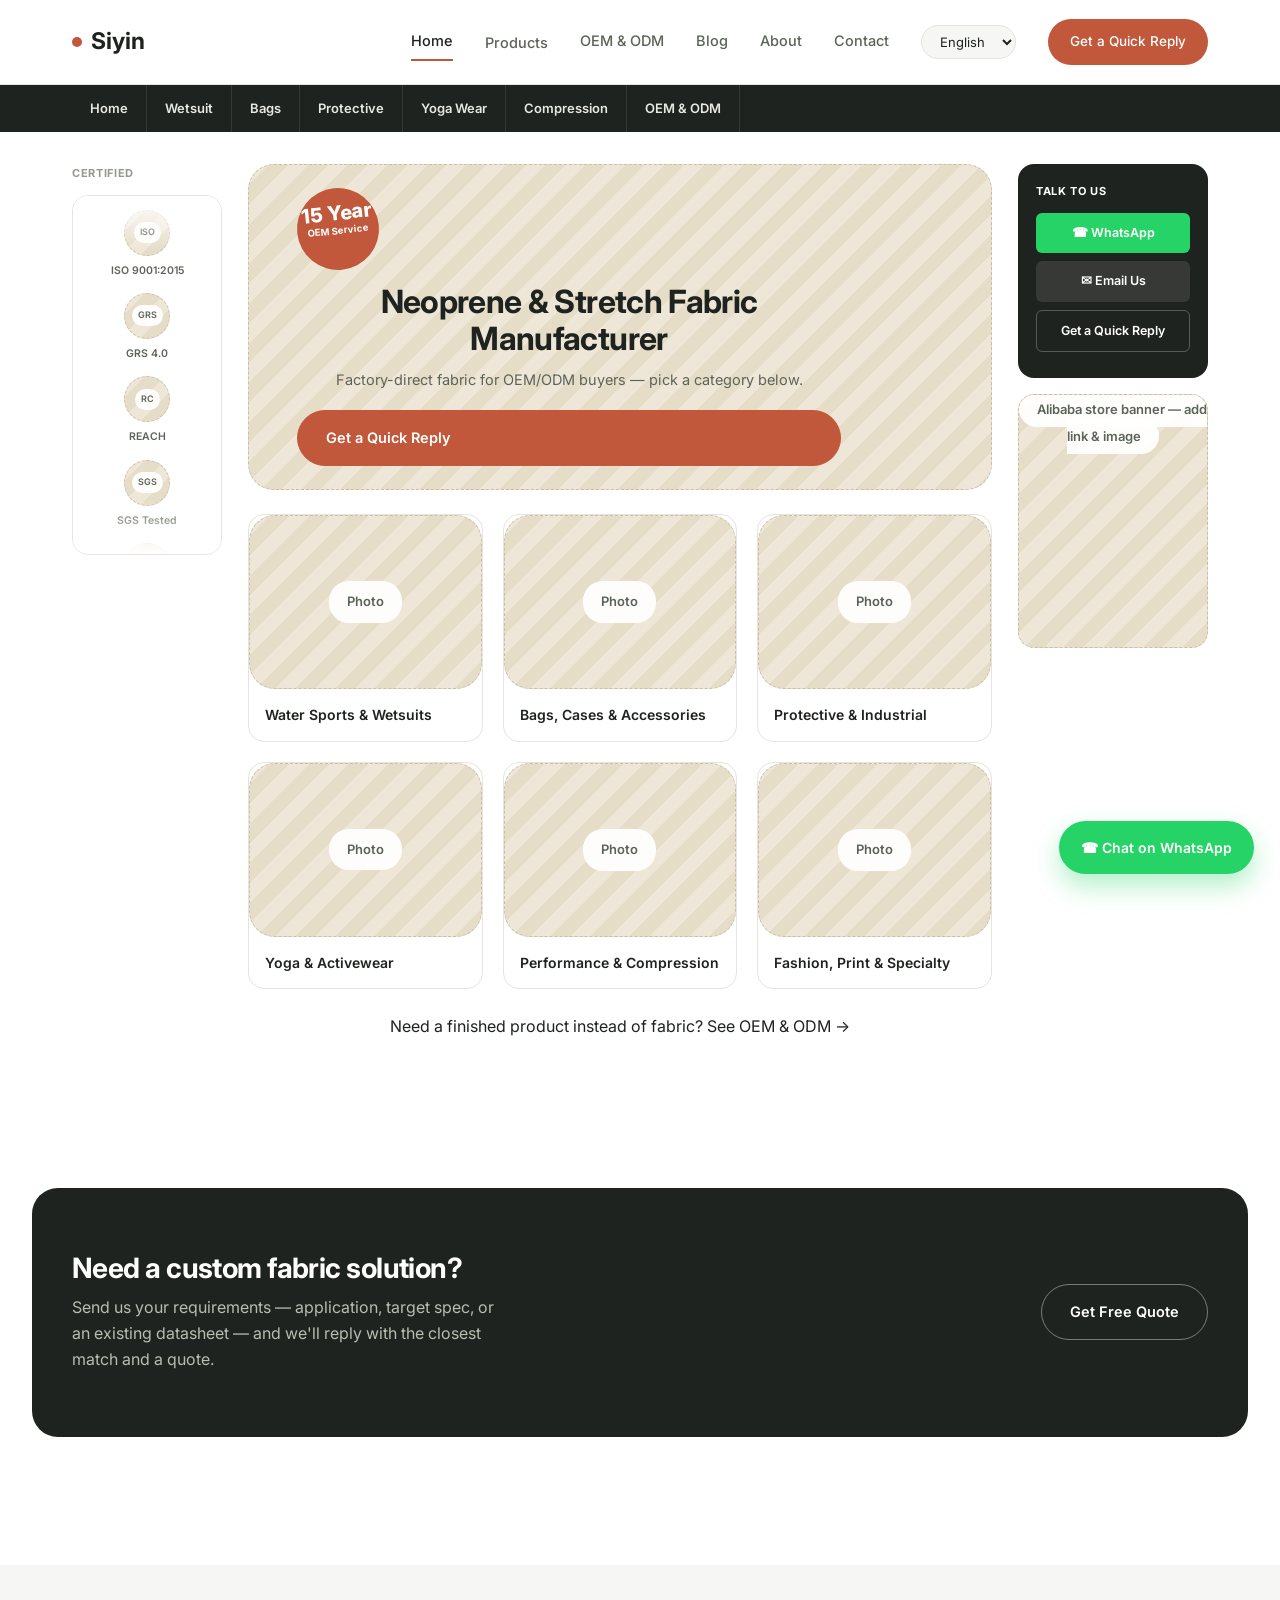
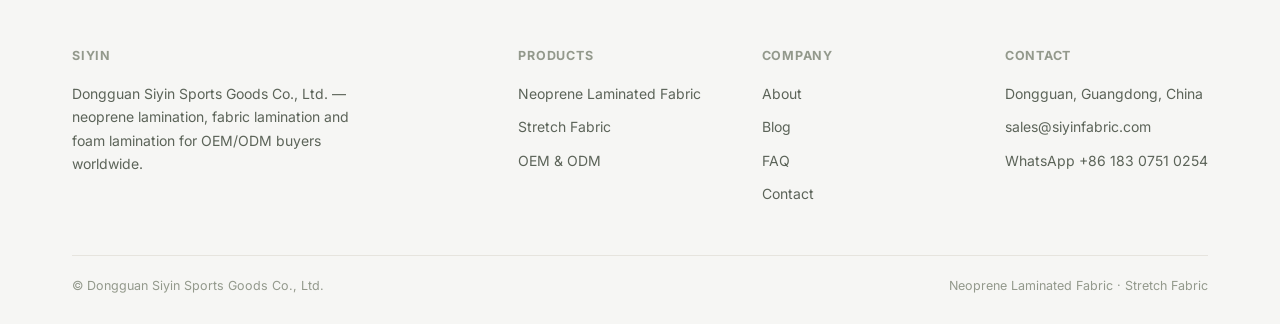
<file: index.html>
<!DOCTYPE html>
<html lang="en">
<head>
<meta charset="UTF-8">
<meta name="viewport" content="width=device-width,initial-scale=1">
<title>Neoprene Laminated Fabric & Stretch Fabric Manufacturer | Siyin</title>
<meta name="description" content="Siyin manufactures neoprene laminated fabric and stretch fabric for OEM/ODM buyers worldwide.">
<link rel="preconnect" href="https://fonts.googleapis.com">
<link href="https://fonts.googleapis.com/css2?family=Inter:wght@400;500;600;700;800&display=swap" rel="stylesheet">
<link rel="stylesheet" href="style.css">

<script>
// --- i18n scaffold ---------------------------------------------------
// Only "en" is populated today. To add a language: add a key below with
// the same data-i18n names, then add an <option> in every .lang-switch.
const SIYIN_I18N = {
  en: {} // strings are authored directly in HTML for now; this object
         // is the hook point for future language packs.
};
function setLanguage(code){
  document.documentElement.setAttribute('lang', code);
  localStorage_note = code; // placeholder — swap for real string swap once packs exist
}
</script>

</head>
<body>

<header class="site">
  <div class="wrap">
    <a href="index.html" class="logo"><span class="dot"></span>Siyin</a>
    <button class="menu-toggle" id="menuToggle" onclick="toggleMobileNav()" aria-label="Menu">
      <span></span><span></span><span></span>
    </button>
    <nav class="main" id="mainNav">
      <a href="index.html" class="active">Home</a>
      <span class="dropdown">
        <a href="#" class=" " onclick="return toggleMobileDropdown(event)">Products</a>
        <div class="dropdown-menu mega mega-full">
          <div class="mega-col">
            <a href="neoprene-laminated-fabric.html" class="mega-col-head">
              <div class="mega-img media-ph"><span class="ph-label" style="font-size:10px;padding:4px 8px;">Photo</span></div>
              <span class="mega-label">Neoprene Laminated Fabric</span>
            </a>
            <a href="neoprene-laminated-fabric.html#water-sports" class="mega-sub">Water Sports &amp; Wetsuits</a>
            <a href="neoprene-laminated-fabric.html#bags-cases" class="mega-sub">Bags, Cases &amp; Accessories</a>
            <a href="neoprene-laminated-fabric.html#protective" class="mega-sub">Protective, Medical &amp; Industrial</a>
          </div>
          <div class="mega-col">
            <a href="stretch-fabric.html" class="mega-col-head">
              <div class="mega-img media-ph"><span class="ph-label" style="font-size:10px;padding:4px 8px;">Photo</span></div>
              <span class="mega-label">Stretch Fabric</span>
            </a>
            <a href="stretch-fabric.html#yoga" class="mega-sub">Yoga &amp; Everyday Activewear</a>
            <a href="stretch-fabric.html#performance" class="mega-sub">Performance &amp; Compression</a>
            <a href="stretch-fabric.html#fashion" class="mega-sub">Fashion, Print &amp; Specialty</a>
          </div>
        </div>
      </span>
      <a href="oem-odm.html" class="">OEM &amp; ODM</a>
      <a href="blog.html" class="">Blog</a>
      <a href="about.html" class="">About</a>
      <a href="contact.html" class="">Contact</a>
      <span class="lang-switch">
        <select onchange="setLanguage(this.value)">
          <option value="en" selected>English</option>
        </select>
      </span>
      <a href="#" class="nav-cta" onclick="openQuickReply();return false;">Get a Quick Reply</a>
    </nav>
  </div>
</header>
<script>
function toggleMobileNav(){
  document.getElementById('mainNav').classList.toggle('open');
  document.getElementById('menuToggle').classList.toggle('open');
}
function toggleMobileDropdown(e){
  if(window.innerWidth <= 960){
    e.preventDefault();
    e.currentTarget.parentNode.classList.toggle('open');
    return false;
  }
}
</script>

<section class="quick-strip">
  <div class="wrap">
    <a href="index.html">Home</a>
    <a href="neoprene-laminated-fabric.html#water-sports">Wetsuit</a>
    <a href="neoprene-laminated-fabric.html#bags-cases">Bags</a>
    <a href="neoprene-laminated-fabric.html#protective">Protective</a>
    <a href="stretch-fabric.html#yoga">Yoga Wear</a>
    <a href="stretch-fabric.html#performance">Compression</a>
    <a href="oem-odm.html">OEM &amp; ODM</a>
  </div>
</section>

<div class="wrap three-col">

  <aside class="rail-left">
    <div class="rail-title">Certified</div>
    <div class="cert-scroll">
      <div class="cert-track">
        <div class="cert-chip"><div class="media-ph cert-icon"><span class="ph-label" style="font-size:9px;padding:3px 6px;">ISO</span></div><span>ISO 9001:2015</span></div>
        <div class="cert-chip"><div class="media-ph cert-icon"><span class="ph-label" style="font-size:9px;padding:3px 6px;">GRS</span></div><span>GRS 4.0</span></div>
        <div class="cert-chip"><div class="media-ph cert-icon"><span class="ph-label" style="font-size:9px;padding:3px 6px;">RC</span></div><span>REACH</span></div>
        <div class="cert-chip"><div class="media-ph cert-icon"><span class="ph-label" style="font-size:9px;padding:3px 6px;">SGS</span></div><span>SGS Tested</span></div>
        <div class="cert-chip"><div class="media-ph cert-icon"><span class="ph-label" style="font-size:9px;padding:3px 6px;">OT</span></div><span>OEKO-TEX</span></div>
        <!-- duplicate set for seamless loop -->
        <div class="cert-chip"><div class="media-ph cert-icon"><span class="ph-label" style="font-size:9px;padding:3px 6px;">ISO</span></div><span>ISO 9001:2015</span></div>
        <div class="cert-chip"><div class="media-ph cert-icon"><span class="ph-label" style="font-size:9px;padding:3px 6px;">GRS</span></div><span>GRS 4.0</span></div>
        <div class="cert-chip"><div class="media-ph cert-icon"><span class="ph-label" style="font-size:9px;padding:3px 6px;">RC</span></div><span>REACH</span></div>
        <div class="cert-chip"><div class="media-ph cert-icon"><span class="ph-label" style="font-size:9px;padding:3px 6px;">SGS</span></div><span>SGS Tested</span></div>
        <div class="cert-chip"><div class="media-ph cert-icon"><span class="ph-label" style="font-size:9px;padding:3px 6px;">OT</span></div><span>OEKO-TEX</span></div>
      </div>
    </div>
  </aside>

  <div class="col-center">

    <div class="banner-block media-ph">
      <div class="banner-overlay">
        <div class="banner-badge">15 Year<br><span>OEM Service</span></div>
        <h1>Neoprene &amp; Stretch Fabric Manufacturer</h1>
        <p>Factory-direct fabric for OEM/ODM buyers &mdash; pick a category below.</p>
        <a href="#" class="btn primary" onclick="openQuickReply();return false;">Get a Quick Reply</a>
      </div>
    </div>

    <div class="prod-grid" style="margin-top:24px;">
      <a href="neoprene-laminated-fabric.html#water-sports" class="prod-tile">
        <div class="prod-tile-img media-ph"><span class="ph-label">Photo</span></div>
        <span class="prod-tile-label">Water Sports &amp; Wetsuits</span>
      </a>
      <a href="neoprene-laminated-fabric.html#bags-cases" class="prod-tile">
        <div class="prod-tile-img media-ph"><span class="ph-label">Photo</span></div>
        <span class="prod-tile-label">Bags, Cases &amp; Accessories</span>
      </a>
      <a href="neoprene-laminated-fabric.html#protective" class="prod-tile">
        <div class="prod-tile-img media-ph"><span class="ph-label">Photo</span></div>
        <span class="prod-tile-label">Protective &amp; Industrial</span>
      </a>
      <a href="stretch-fabric.html#yoga" class="prod-tile">
        <div class="prod-tile-img media-ph"><span class="ph-label">Photo</span></div>
        <span class="prod-tile-label">Yoga &amp; Activewear</span>
      </a>
      <a href="stretch-fabric.html#performance" class="prod-tile">
        <div class="prod-tile-img media-ph"><span class="ph-label">Photo</span></div>
        <span class="prod-tile-label">Performance &amp; Compression</span>
      </a>
      <a href="stretch-fabric.html#fashion" class="prod-tile">
        <div class="prod-tile-img media-ph"><span class="ph-label">Photo</span></div>
        <span class="prod-tile-label">Fashion, Print &amp; Specialty</span>
      </a>
    </div>

    <div style="text-align:center;margin-top:24px;">
      <a href="oem-odm.html" class="go">Need a finished product instead of fabric? See OEM &amp; ODM &rarr;</a>
    </div>

  </div>

  <aside class="rail-right">
    <div class="contact-card-mini">
      <div class="rail-title" style="color:#fff;">Talk to Us</div>
      <a href="https://wa.me/8618307510254" target="_blank" rel="noopener" class="rail-btn whatsapp">&#9742; WhatsApp</a>
      <a href="mailto:sales@siyinfabric.com" class="rail-btn">&#9993; Email Us</a>
      <a href="#" onclick="openQuickReply();return false;" class="rail-btn ghost">Get a Quick Reply</a>
    </div>
    <a href="#" class="alibaba-entry media-ph">
      <span class="ph-label">Alibaba store banner — add link &amp; image</span>
    </a>
  </aside>

</div>


<section>
  <div class="cta-band">
    <div class="wrap">
      <div>
        <h2>Need a custom fabric solution?</h2>
        <p>Send us your requirements — application, target spec, or an existing datasheet — and we'll reply with the closest match and a quote.</p>
      </div>
      <a href="#" class="btn on-dark" onclick="openQuickReply();return false;">Get Free Quote</a>
    </div>
  </div>
</section>


<footer>
  <div class="wrap">
    <div class="foot-grid">
      <div class="foot-col">
        <h5>Siyin</h5>
        <p style="max-width:280px;">Dongguan Siyin Sports Goods Co., Ltd. — neoprene lamination, fabric lamination and foam lamination for OEM/ODM buyers worldwide.</p>
      </div>
      <div class="foot-col">
        <h5>Products</h5>
        <a href="neoprene-laminated-fabric.html">Neoprene Laminated Fabric</a>
        <a href="stretch-fabric.html">Stretch Fabric</a>
        <a href="oem-odm.html">OEM &amp; ODM</a>
      </div>
      <div class="foot-col">
        <h5>Company</h5>
        <a href="about.html">About</a>
        <a href="blog.html">Blog</a>
        <a href="faq.html">FAQ</a>
        <a href="contact.html">Contact</a>
      </div>
      <div class="foot-col">
        <h5>Contact</h5>
        <p>Dongguan, Guangdong, China</p>
        <a href="mailto:sales@siyinfabric.com">sales@siyinfabric.com</a>
        <a href="https://wa.me/8618307510254">WhatsApp +86 183 0751 0254</a>
      </div>
    </div>
    <div class="foot-bottom">
      <span>&copy; Dongguan Siyin Sports Goods Co., Ltd.</span>
      <span>Neoprene Laminated Fabric &middot; Stretch Fabric</span>
    </div>
  </div>
</footer>

<div class="qr-overlay" id="qrOverlay" onclick="if(event.target===this)closeQuickReply();">
  <div class="qr-modal">
    <button class="qr-close" onclick="closeQuickReply()">&times;</button>
    <h3 id="qrTitle">Get a Quick Reply</h3>
    <p style="font-size:14px;color:var(--ink-soft);margin:8px 0 20px;">Tell us what you're making — we'll reply with the closest fabric match, usually within a day.</p>
    <div class="field"><label>Name</label><input type="text" placeholder="Your name"></div>
    <div class="field"><label>Email / WhatsApp</label><input type="text" placeholder="you@company.com"></div>
    <div class="field"><label>I'm looking for</label>
      <select id="qrInterest">
        <option value="neoprene_fabric">Neoprene Laminated Fabric (raw material)</option>
        <option value="stretch_fabric">Stretch Fabric (raw material)</option>
        <option value="yoga_apparel">OEM/ODM Yoga &amp; Activewear (finished clothing)</option>
        <option value="other_finished">Other Finished Product (bottle sleeve, laptop sleeve, etc.)</option>
        <option value="other">Not sure — need advice</option>
      </select>
    </div>
    <div class="field"><label>Application / Spec</label><textarea id="qrSpec" placeholder="e.g. 3mm CR neoprene for wetsuit knee panels"></textarea></div>
    <button type="button" class="btn primary" style="width:100%;justify-content:center;" onclick="alert('Demo form — connect to Formspree or your CRM before publishing.')">Send &amp; Get a Quick Reply</button>
  </div>
</div>

<div class="qr-overlay" id="pmOverlay" onclick="if(event.target===this)closeProductModal();">
  <div class="qr-modal" id="pmModal">
    <button class="qr-close" onclick="closeProductModal()">&times;</button>
    <div class="label" id="pmId" style="margin-bottom:8px;"></div>
    <h3 id="pmName"></h3>
    <div class="pm-gallery">
      <div class="media-ph pm-main"><span class="ph-label" style="font-size:11px;padding:5px 10px;">Main photo</span></div>
      <div class="pm-thumbs">
        <div class="media-ph"><span class="ph-label" style="font-size:10px;padding:4px 8px;">Photo 2</span></div>
        <div class="media-ph"><span class="ph-label" style="font-size:10px;padding:4px 8px;">Photo 3</span></div>
        <div class="media-ph"><span class="ph-label" style="font-size:10px;padding:4px 8px;">&#9658; Video</span></div>
      </div>
    </div>
    <table class="info-table" style="margin:18px 0;">
      <tr><th>Material</th><td id="pmMat"></td></tr>
      <tr><th>Weight</th><td id="pmGsm"></td></tr>
      <tr><th>Width</th><td id="pmWidth"></td></tr>
      <tr><th>Spec Note</th><td id="pmNote"></td></tr>
      <tr><th>Typical Use</th><td id="pmApp"></td></tr>
    </table>
    <p style="font-size:14.5px;color:var(--ink-soft);margin-bottom:14px;" id="pmDesc"></p>
    <div class="p-tags" id="pmTags" style="margin-bottom:22px;"></div>
    <p style="font-size:12.5px;color:var(--ink-faint);margin-bottom:16px;">Pricing depends on volume, colour and finish — request a quote and we'll reply with pricing for your quantity.</p>
    <button type="button" class="btn primary" style="width:100%;justify-content:center;" onclick="closeProductModal();openQuickReply();">Request a Quote for This Fabric</button>
  </div>
</div>

<a class="helper-bubble whatsapp-bubble" href="https://wa.me/8618307510254?text=Hi%2C%20I%27d%20like%20to%20ask%20about%20your%20neoprene%2Fstretch%20fabric" target="_blank" rel="noopener">
  <span>&#9742; Chat on WhatsApp</span>
</a>
<script>
function openQuickReply(){document.getElementById('qrOverlay').classList.add('open');}
function closeQuickReply(){document.getElementById('qrOverlay').classList.remove('open');}
function openProductModal(el){
  document.getElementById('pmId').textContent = el.dataset.id;
  document.getElementById('pmName').textContent = el.dataset.name;
  document.getElementById('pmMat').textContent = el.dataset.mat;
  document.getElementById('pmGsm').textContent = el.dataset.gsm;
  document.getElementById('pmWidth').textContent = el.dataset.width;
  document.getElementById('pmNote').textContent = el.dataset.note;
  document.getElementById('pmApp').textContent = (el.dataset.app||'').split('|').join(', ');
  document.getElementById('pmDesc').textContent = el.dataset.desc;
  var tagsWrap = document.getElementById('pmTags');
  tagsWrap.innerHTML = '';
  el.dataset.tags.split('|').forEach(function(t){
    var s = document.createElement('span'); s.textContent = t; tagsWrap.appendChild(s);
  });
  document.getElementById('pmOverlay').classList.add('open');
}
function closeProductModal(){document.getElementById('pmOverlay').classList.remove('open');}
</script>
</body>
</html>
</file>
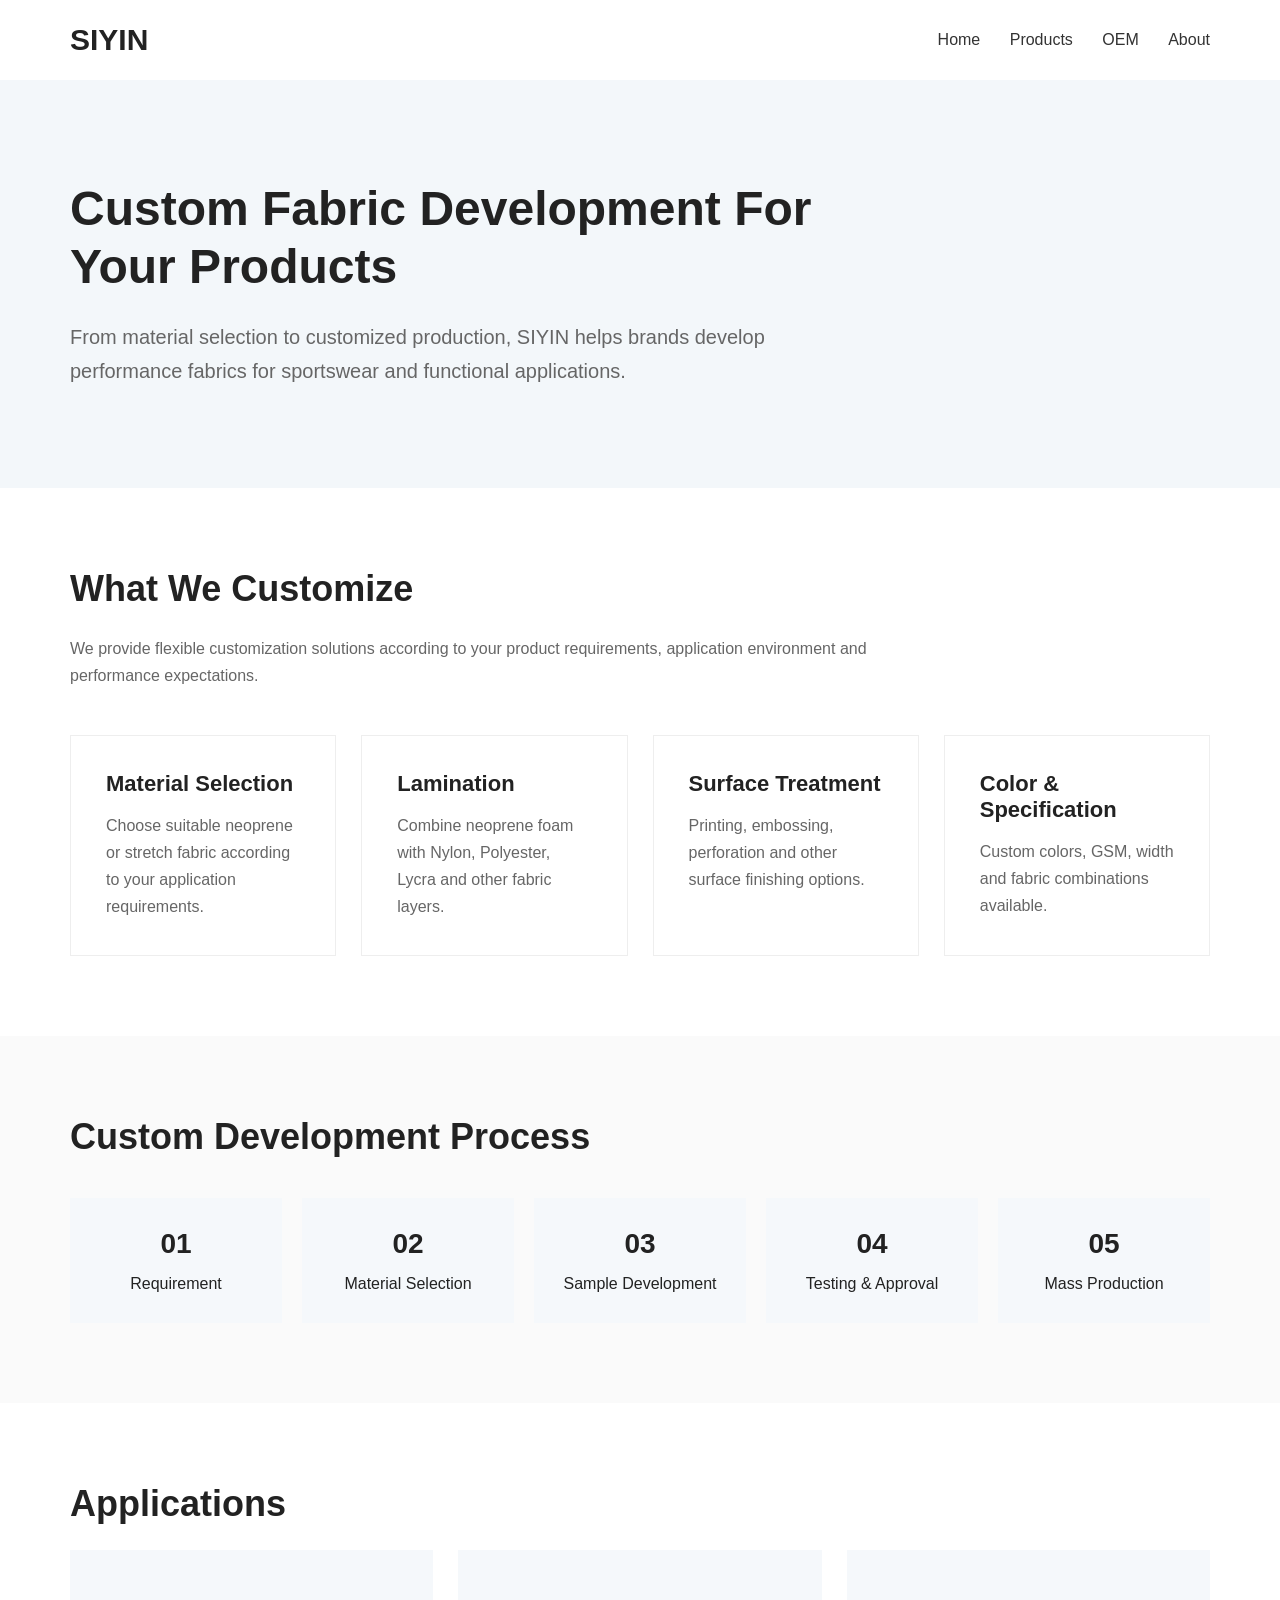
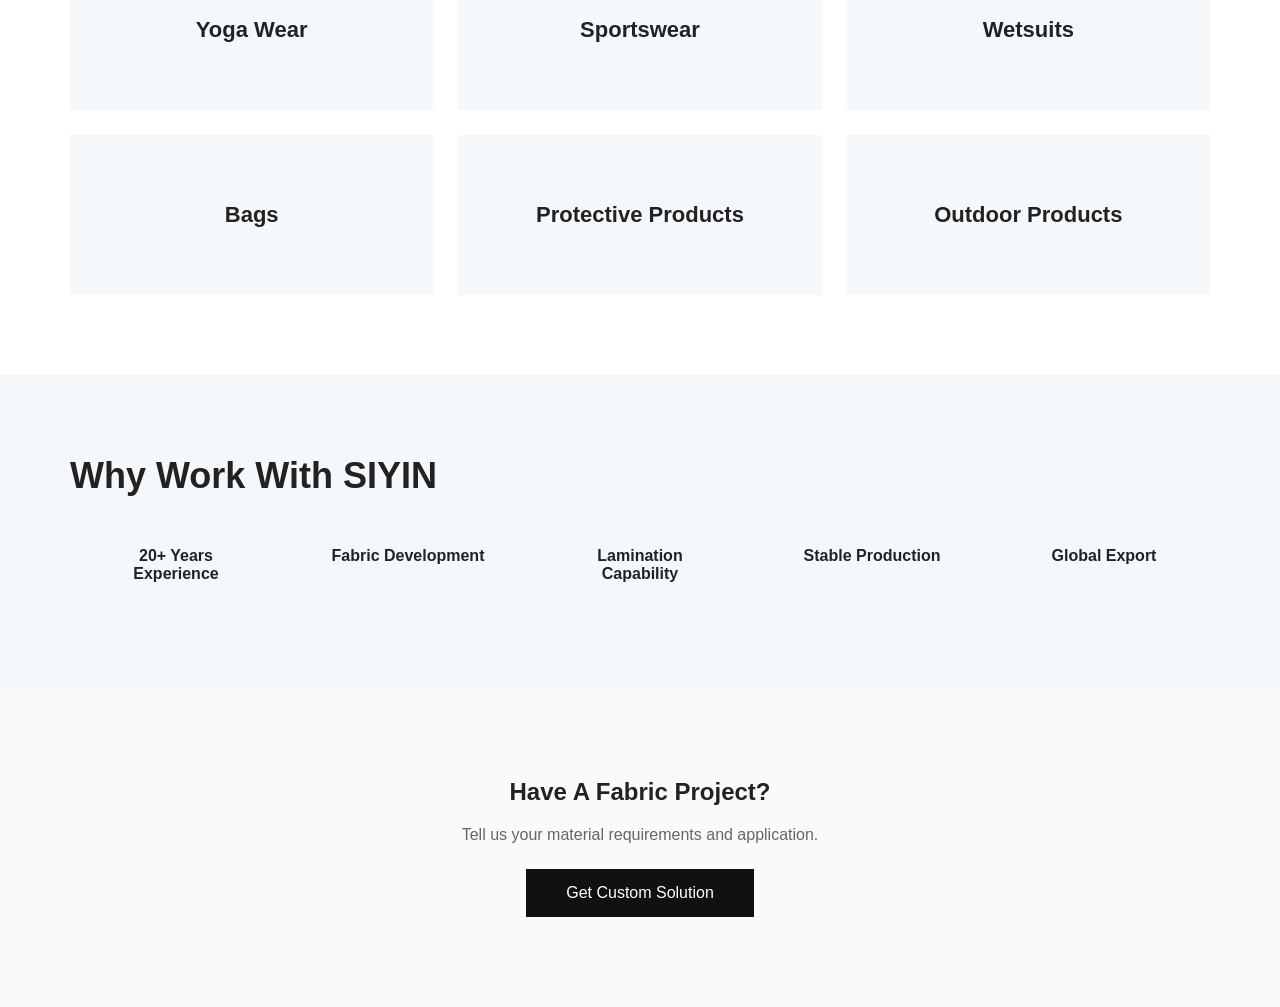
<file: oem.html>
<!DOCTYPE html>
<html lang="en">

<head>

<meta charset="UTF-8">

<meta name="viewport" content="width=device-width, initial-scale=1.0">


<title>
OEM Fabric Development Service | SIYIN
</title>


<meta name="description" content="
SIYIN provides custom fabric development including neoprene lamination, stretch fabric customization, printing, embossing and material solutions.
">


<style>


*{
margin:0;
padding:0;
box-sizing:border-box;
font-family:Arial,Helvetica,sans-serif;
}


body{
color:#222;
background:#fff;
}



.container{

max-width:1200px;
margin:auto;
padding:0 30px;

}



/* Header */


header{

height:80px;
display:flex;
align-items:center;
justify-content:space-between;

}


.logo{

font-size:30px;
font-weight:bold;

}


nav a{

margin-left:25px;
text-decoration:none;
color:#333;

}



/* Hero */


.hero{

background:#f3f7fa;
padding:100px 0;

}


.hero h1{

font-size:48px;
line-height:1.2;
max-width:850px;

}


.hero p{

margin-top:25px;
font-size:20px;
color:#666;
max-width:800px;
line-height:1.7;

}



/* Section */


.section{

padding:80px 0;

}


.title{

font-size:36px;
margin-bottom:25px;

}


.desc{

color:#666;
line-height:1.7;
max-width:800px;

}



/* Custom cards */


.grid{

display:grid;
grid-template-columns:repeat(4,1fr);
gap:25px;
margin-top:45px;

}


.card{

border:1px solid #eee;
padding:35px;

}


.card h3{

margin-bottom:15px;
font-size:22px;

}


.card p{

color:#666;
line-height:1.7;

}



/* Process */


.process{

display:grid;
grid-template-columns:repeat(5,1fr);
gap:20px;
margin-top:40px;

}


.step{

background:#f5f8fb;
padding:30px 15px;
text-align:center;

}


.step strong{

display:block;
font-size:28px;
margin-bottom:15px;

}



/* Application */


.apps{

display:grid;
grid-template-columns:repeat(3,1fr);
gap:25px;

}


.app{

height:160px;
background:#f5f8fb;
display:flex;
align-items:center;
justify-content:center;
font-size:22px;
font-weight:bold;

}



/* Why */


.why{

display:grid;
grid-template-columns:repeat(5,1fr);
gap:20px;

}


.why div{

background:#f5f8fb;
padding:25px;
text-align:center;
font-weight:bold;

}



/* CTA */


.cta{

text-align:center;
padding:90px 0;
background:#fafafa;

}


.btn{

display:inline-block;
margin-top:25px;
padding:15px 40px;
background:#111;
color:white;
text-decoration:none;

}



/* Mobile */


@media(max-width:768px){


.grid,
.process,
.apps,
.why{

grid-template-columns:1fr;

}


.hero h1{

font-size:34px;

}


nav{

display:none;

}


}


</style>


</head>



<body>



<header class="container">


<div class="logo">
SIYIN
</div>


<nav>

<a href="index.html">
Home
</a>

<a href="products.html">
Products
</a>

<a href="oem.html">
OEM
</a>

<a href="about.html">
About
</a>


</nav>


</header>








<!-- HERO -->


<section class="hero">


<div class="container">


<h1>
Custom Fabric Development For Your Products
</h1>


<p>

From material selection to customized production, SIYIN helps brands develop performance fabrics for sportswear and functional applications.

</p>


</div>


</section>








<!-- CUSTOMIZATION -->


<section class="section">


<div class="container">


<h2 class="title">
What We Customize
</h2>


<p class="desc">

We provide flexible customization solutions according to your product requirements, application environment and performance expectations.

</p>



<div class="grid">


<div class="card">

<h3>
Material Selection
</h3>

<p>

Choose suitable neoprene or stretch fabric according to your application requirements.

</p>

</div>





<div class="card">

<h3>
Lamination
</h3>

<p>

Combine neoprene foam with Nylon, Polyester, Lycra and other fabric layers.

</p>

</div>





<div class="card">

<h3>
Surface Treatment
</h3>

<p>

Printing, embossing, perforation and other surface finishing options.

</p>

</div>





<div class="card">

<h3>
Color & Specification
</h3>

<p>

Custom colors, GSM, width and fabric combinations available.

</p>

</div>



</div>


</div>


</section>









<!-- PROCESS -->


<section class="section" style="background:#fafafa;">


<div class="container">


<h2 class="title">
Custom Development Process
</h2>



<div class="process">


<div class="step">

<strong>
01
</strong>

Requirement

</div>



<div class="step">

<strong>
02
</strong>

Material Selection

</div>



<div class="step">

<strong>
03
</strong>

Sample Development

</div>



<div class="step">

<strong>
04
</strong>

Testing & Approval

</div>



<div class="step">

<strong>
05
</strong>

Mass Production

</div>



</div>


</div>


</section>









<!-- APPLICATION -->


<section class="section">


<div class="container">


<h2 class="title">
Applications
</h2>


<div class="apps">


<div class="app">
Yoga Wear
</div>


<div class="app">
Sportswear
</div>


<div class="app">
Wetsuits
</div>


<div class="app">
Bags
</div>


<div class="app">
Protective Products
</div>


<div class="app">
Outdoor Products
</div>


</div>


</div>


</section>









<!-- WHY -->


<section class="section" style="background:#f5f8fb;">


<div class="container">


<h2 class="title">
Why Work With SIYIN
</h2>



<div class="why">


<div>
20+ Years Experience
</div>


<div>
Fabric Development
</div>


<div>
Lamination Capability
</div>


<div>
Stable Production
</div>


<div>
Global Export
</div>


</div>


</div>


</section>









<!-- CTA -->


<section class="cta">


<h2>
Have A Fabric Project?
</h2>


<p style="margin-top:20px;color:#666;">

Tell us your material requirements and application.

</p>


<a class="btn" href="#">
Get Custom Solution
</a>


</section>





</body>

</html>
</file>
<file: style.css>
/* ==========================================================================
   SIYIN — stylesheet v2
   Direction: bright, warm, DTC-brand feel (Allbirds/Everlane reference).
   Two material families carry their own accent: Neoprene = deep ocean navy,
   Stretch Fabric = sage green. Brand accent = warm clay/terracotta.
   Display: Bricolage Grotesque · Body: Inter
   ========================================================================== */

:root{
  --bg:#ffffff;
  --bg-alt:#f6f6f4;
  --card:#ffffff;
  --line:#e6e4de;
  --ink:#1f231f;
  --ink-soft:#5c6459;
  --ink-faint:#93998c;

  --brand:#c1583b;
  --brand-dark:#9c4530;
  --brand-soft:#f4e2da;

  --neoprene:#6b6f68;
  --neoprene-soft:#eeeeec;
  --neoprene-dark:#4a4e48;

  --stretch:#6b6f68;
  --stretch-soft:#eeeeec;
  --stretch-dark:#4a4e48;

  --font-display:'Inter','Helvetica Neue',Arial,sans-serif;
  --font-body:'Inter','Helvetica Neue',Arial,sans-serif;

  --container:1200px;
  --r-sm:10px;
  --r-md:16px;
  --r-lg:26px;
}

*{box-sizing:border-box;}
html{scroll-behavior:smooth;}
body{
  margin:0;background:var(--bg);color:var(--ink);
  font-family:var(--font-body);font-size:16px;line-height:1.65;
  -webkit-font-smoothing:antialiased;
}
h1,h2,h3,h4{font-family:var(--font-display);font-weight:700;margin:0;line-height:1.15;letter-spacing:-.02em;}
p{margin:0;}
a{color:inherit;text-decoration:none;}
img{max-width:100%;display:block;}
ul{margin:0;padding:0;list-style:none;}
button{font-family:inherit;cursor:pointer;}

.wrap{max-width:var(--container);margin:0 auto;padding:0 32px;}
.label{
  font-size:12px;font-weight:600;letter-spacing:.09em;text-transform:uppercase;
  color:var(--ink-faint);
}

/* ---------- header ---------- */
header.site{background:var(--bg);border-bottom:1px solid var(--line);position:sticky;top:0;z-index:50;}
header.site .wrap{display:flex;align-items:center;justify-content:space-between;height:84px;}
.logo{font-family:var(--font-display);font-weight:700;font-size:23px;display:flex;align-items:center;gap:9px;color:var(--ink);}
.logo .dot{width:10px;height:10px;border-radius:50%;background:var(--brand);}
nav.main{display:flex;gap:32px;align-items:center;}
nav.main a{font-size:14.5px;font-weight:500;color:var(--ink-soft);padding:6px 0;border-bottom:2px solid transparent;}
nav.main a:hover,nav.main a.active{color:var(--ink);border-color:var(--brand);}
.lang-switch{position:relative;font-size:13px;color:var(--ink-soft);}
.lang-switch select{
  border:1px solid var(--line);background:var(--bg-alt);border-radius:20px;
  padding:7px 14px;font-family:var(--font-body);font-size:13px;color:var(--ink);
}
.nav-cta{background:var(--brand);color:#fff !important;padding:11px 22px !important;border-radius:24px;font-size:13.5px !important;}
.nav-cta:hover{background:var(--brand-dark);border-color:transparent !important;}

/* ---------- buttons ---------- */
.btn{display:inline-flex;align-items:center;gap:8px;font-weight:600;font-size:14.5px;
  padding:15px 28px;border-radius:30px;border:1.5px solid var(--ink);color:var(--ink);transition:all .15s ease;}
.btn.primary{background:var(--brand);color:#fff;border-color:var(--brand);}
.btn.primary:hover{background:var(--brand-dark);border-color:var(--brand-dark);}
.btn.ghost:hover{background:var(--ink);color:#fff;}
.btn.on-dark{border-color:#ffffff66;color:#fff;}
.btn.on-dark:hover{background:#fff;color:var(--ink);border-color:#fff;}
.btn.sm{padding:10px 20px;font-size:13px;}

/* ---------- hero ---------- */
.hero{padding:76px 0 40px;}
.hero-grid{display:grid;grid-template-columns:1.05fr .95fr;gap:56px;align-items:center;}
.hero h1{font-size:48px;color:var(--ink);}
.hero .lede{font-size:18px;color:var(--ink-soft);margin-top:20px;max-width:520px;}
.hero .actions{display:flex;gap:14px;margin-top:32px;flex-wrap:wrap;}
.hero-art{
  border-radius:var(--r-lg);overflow:hidden;height:420px;position:relative;
  background:linear-gradient(135deg,var(--neoprene) 0%,var(--neoprene) 52%,var(--stretch) 52%,var(--stretch) 100%);
}
.hero-art .chip{
  position:absolute;background:#fff;border-radius:var(--r-md);padding:16px 20px;
  box-shadow:0 12px 30px rgba(31,35,31,.14);
}
.hero-art .chip.c1{top:34px;left:34px;}
.hero-art .chip.c2{bottom:34px;right:34px;}
.hero-art .chip .k{font-size:11px;color:var(--ink-faint);font-weight:600;letter-spacing:.06em;text-transform:uppercase;}
.hero-art .chip .v{font-family:var(--font-display);font-size:20px;margin-top:4px;}

/* ---------- two-path chooser ---------- */
.chooser{padding:56px 0 96px;}
.chooser-grid{display:grid;grid-template-columns:1fr 1fr;gap:26px;}
.path-card{
  border-radius:var(--r-lg);overflow:hidden;background:var(--card);
  border:1px solid var(--line);transition:transform .18s ease, box-shadow .18s ease;
  display:block;
}
.path-card:hover{transform:translateY(-4px);box-shadow:0 18px 40px rgba(31,35,31,.10);}
.path-card .swatch-hero{height:210px;position:relative;}
.path-card.neoprene .swatch-hero{background:linear-gradient(160deg,var(--neoprene-dark),var(--neoprene) 70%);}
.path-card.stretch .swatch-hero{background:linear-gradient(160deg,var(--stretch-dark),var(--stretch) 70%);}
.path-card .swatch-hero .dots{position:absolute;bottom:18px;left:22px;display:flex;gap:8px;}
.path-card .swatch-hero .dots span{width:16px;height:16px;border-radius:50%;border:2px solid #ffffff88;}
.path-card .body{padding:30px 30px 34px;}
.path-card h3{font-size:24px;margin-bottom:10px;}
.path-card .spec-line{font-size:13px;color:var(--ink-soft);margin-bottom:16px;}
.path-card p.desc{color:var(--ink-soft);font-size:15px;margin-bottom:22px;}
.path-card .go{font-size:14.5px;font-weight:600;color:var(--brand);display:inline-flex;align-items:center;gap:7px;}
.path-card .go::after{content:'\2192';transition:transform .15s ease;}
.path-card:hover .go::after{transform:translateX(4px);}

/* ---------- section shell ---------- */
section{padding:88px 0;}
section.alt{background:var(--bg-alt);}
section.dark{background:var(--ink);color:#d9ddd3;}
section.dark h2,section.dark h3{color:#fff;}
.section-head{display:flex;justify-content:space-between;align-items:flex-end;gap:24px;margin-bottom:46px;flex-wrap:wrap;}
.section-head h2{font-size:32px;max-width:600px;}
.section-head .note{color:var(--ink-soft);font-size:14.5px;max-width:340px;}

/* ---------- stat strip ---------- */
.stats{display:grid;grid-template-columns:repeat(4,1fr);gap:20px;}
.stat{background:var(--card);border:1px solid var(--line);border-radius:var(--r-md);padding:26px 22px;text-align:center;}
.stat b{display:block;font-family:var(--font-display);font-size:28px;color:var(--ink);}
.stat span{font-size:12.5px;color:var(--ink-soft);}

/* ---------- capability / feature grid ---------- */
.grid-3{display:grid;grid-template-columns:repeat(3,1fr);gap:22px;}
.grid-4{display:grid;grid-template-columns:repeat(4,1fr);gap:22px;}
.feat{background:var(--card);border:1px solid var(--line);border-radius:var(--r-md);padding:30px;}
.feat .num{font-size:12px;font-weight:700;letter-spacing:.08em;color:var(--brand);margin-bottom:14px;text-transform:uppercase;}
.feat h4{font-size:17px;margin-bottom:10px;}
.feat p{font-size:14px;color:var(--ink-soft);}

/* ---------- product cards ---------- */
.filter-row{display:flex;gap:10px;flex-wrap:wrap;margin-bottom:36px;}
.filter-row button{
  font-size:13px;font-weight:500;padding:9px 18px;border:1.5px solid var(--line);
  background:var(--card);color:var(--ink-soft);border-radius:20px;transition:all .15s ease;
}
.filter-row button.active,.filter-row button:hover{background:var(--ink);color:#fff;border-color:var(--ink);}

.product-grid{display:grid;grid-template-columns:repeat(3,1fr);gap:26px;}
.p-card{border:1px solid var(--line);background:var(--card);border-radius:var(--r-md);overflow:hidden;
  transition:transform .15s ease, box-shadow .15s ease;}
.p-card:hover{transform:translateY(-3px);box-shadow:0 14px 30px rgba(31,35,31,.08);}
.p-swatch{height:240px;position:relative;display:flex;flex-direction:column;justify-content:space-between;padding:16px;}
.p-swatch .id{font-size:11.5px;font-weight:700;color:#fff;background:rgba(0,0,0,.22);
  padding:4px 10px;border-radius:14px;align-self:flex-start;}
.p-swatch .dots{display:flex;gap:6px;align-self:flex-start;}
.p-swatch .dots span{width:13px;height:13px;border-radius:50%;border:2px solid #ffffff77;}
.p-body{padding:22px;}
.p-body h4{font-size:15.5px;margin-bottom:14px;}
.spec-mini{display:flex;flex-wrap:wrap;gap:8px 16px;font-size:12.5px;color:var(--ink-soft);margin-bottom:14px;}
.spec-mini b{color:var(--ink);font-weight:600;}
.p-body .desc{font-size:13.5px;color:var(--ink-soft);margin-bottom:14px;}
.p-tags{display:flex;flex-wrap:wrap;gap:6px;}
.p-tags span{font-size:11.5px;font-weight:500;color:var(--ink-soft);background:var(--bg-alt);padding:4px 10px;border-radius:12px;}

/* ---------- process steps ---------- */
.steps{display:grid;grid-template-columns:repeat(5,1fr);gap:22px;}
.step{background:var(--card);border:1px solid var(--line);border-radius:var(--r-md);padding:24px 20px;}
.step .n{display:inline-flex;align-items:center;justify-content:center;width:30px;height:30px;
  border-radius:50%;background:var(--brand-soft);color:var(--brand-dark);font-weight:700;font-size:13px;margin-bottom:16px;}
.step h4{font-size:15px;margin-bottom:8px;}
.step p{font-size:13px;color:var(--ink-soft);}

/* ---------- capability map (OEM page) ---------- */
.cap-map{display:grid;grid-template-columns:repeat(2,1fr);gap:22px;}
.cap-block{border-radius:var(--r-md);padding:30px;border:1px solid var(--line);background:var(--card);}
.cap-block.tier1{border-top:4px solid var(--stretch);}
.cap-block.tier2{border-top:4px solid var(--neoprene);}
.cap-block.tier3{border-top:4px solid var(--brand);grid-column:1/2;}
.cap-block.tier4{border-top:4px solid var(--ink-faint);grid-column:2/3;}
.cap-block h4{font-size:18px;margin-bottom:4px;}
.cap-block .stars{font-size:12px;color:var(--brand);margin-bottom:16px;letter-spacing:.03em;}
.cap-list{display:flex;flex-wrap:wrap;gap:8px;}
.cap-list span{font-size:12.5px;background:var(--bg-alt);color:var(--ink-soft);padding:5px 12px;border-radius:12px;}
.cap-note{font-size:13px;color:var(--ink-faint);margin-top:16px;font-style:italic;}
.not-do{border-top:4px solid #c9463c33;}
.not-do .cap-list span{background:#fdeceb;color:#a3392f;}

/* ---------- CTA band ---------- */
.cta-band{background:var(--ink);color:#fff;padding:64px 0;border-radius:var(--r-lg);margin:0 32px;}
.cta-band .wrap{max-width:calc(var(--container) - 64px);display:flex;justify-content:space-between;align-items:center;flex-wrap:wrap;gap:24px;padding:0;}
.cta-band h2{color:#fff;font-size:28px;max-width:480px;}
.cta-band p{color:#b7bdb0;margin-top:10px;max-width:440px;}

/* ---------- blog ---------- */
.blog-grid{display:grid;grid-template-columns:repeat(3,1fr);gap:26px;}
.blog-card{border:1px solid var(--line);border-radius:var(--r-md);overflow:hidden;background:var(--card);
  transition:transform .15s ease, box-shadow .15s ease;}
.blog-card:hover{transform:translateY(-3px);box-shadow:0 14px 30px rgba(31,35,31,.08);}
.blog-card .cover{height:170px;}
.blog-card .body{padding:24px;}
.blog-card .tag{font-size:11.5px;font-weight:700;letter-spacing:.06em;text-transform:uppercase;color:var(--brand);margin-bottom:10px;}
.blog-card h3{font-size:18px;margin-bottom:10px;}
.blog-card p{font-size:14px;color:var(--ink-soft);margin-bottom:14px;}
.blog-card .meta{font-size:12.5px;color:var(--ink-faint);}
.article{max-width:740px;margin:0 auto;}
.article h1{font-size:36px;margin-bottom:18px;}
.article .meta{font-size:13px;color:var(--ink-faint);margin-bottom:36px;}
.article h2{font-size:22px;margin:36px 0 14px;}
.article p{font-size:16px;color:var(--ink-soft);margin-bottom:18px;}
.article ul{margin:0 0 18px 0;}
.article li{font-size:16px;color:var(--ink-soft);margin-bottom:8px;padding-left:20px;position:relative;}
.article li::before{content:'';position:absolute;left:0;top:9px;width:6px;height:6px;border-radius:50%;background:var(--brand);}

/* ---------- footer ---------- */
footer{background:var(--bg-alt);padding:60px 0 28px;margin-top:40px;}
.foot-grid{display:grid;grid-template-columns:2fr 1fr 1fr 1fr;gap:40px;margin-bottom:40px;}
.foot-col h5{font-size:12.5px;font-weight:700;letter-spacing:.06em;text-transform:uppercase;color:var(--ink-faint);margin-bottom:16px;}
.foot-col a,.foot-col p{font-size:14px;color:var(--ink-soft);display:block;margin-bottom:10px;}
.foot-col a:hover{color:var(--brand);}
.foot-bottom{border-top:1px solid var(--line);padding-top:20px;display:flex;justify-content:space-between;
  font-size:12.5px;color:var(--ink-faint);flex-wrap:wrap;gap:10px;}

/* ---------- inner page hero ---------- */
.page-hero{padding:60px 0 46px;}
.page-hero h1{font-size:36px;}
.page-hero .lede{font-size:16px;color:var(--ink-soft);max-width:640px;margin-top:14px;}
.breadcrumb{font-size:13px;color:var(--ink-faint);margin-bottom:18px;}
.breadcrumb a:hover{color:var(--brand);}

/* ---------- contact ---------- */
.form-grid{display:grid;grid-template-columns:1.1fr .9fr;gap:56px;}
.field{margin-bottom:20px;}
.field label{display:block;font-size:13px;font-weight:600;color:var(--ink-soft);margin-bottom:8px;}
.field input,.field select,.field textarea{
  width:100%;padding:13px 16px;border:1.5px solid var(--line);border-radius:var(--r-sm);
  font-family:var(--font-body);font-size:14.5px;background:var(--card);color:var(--ink);
}
.field textarea{resize:vertical;min-height:120px;}
.field input:focus,.field select:focus,.field textarea:focus{outline:2px solid var(--brand);outline-offset:1px;}
.contact-info-card{background:var(--ink);color:#fff;padding:36px;border-radius:var(--r-lg);height:fit-content;}
.contact-info-card h4{color:#fff;font-size:16px;margin-bottom:6px;}
.contact-info-card .item{border-top:1px solid #ffffff22;padding:16px 0;}
.contact-info-card .item:first-of-type{border-top:none;padding-top:0;}
.contact-info-card .item .k{font-size:11.5px;font-weight:600;color:#a9b0a0;margin-bottom:4px;text-transform:uppercase;letter-spacing:.04em;}
.contact-info-card .item .v{font-size:15px;color:#fff;}

/* ---------- FAQ ---------- */
.faq-item{border-bottom:1px solid var(--line);padding:22px 0;}
.faq-item .q{font-family:var(--font-display);font-size:17px;margin-bottom:10px;color:var(--ink);}
.faq-item .a{font-size:14.5px;color:var(--ink-soft);}

/* ---------- table ---------- */
.info-table{width:100%;border-collapse:separate;border-spacing:0;font-size:14px;background:var(--card);
  border-radius:var(--r-md);overflow:hidden;border:1px solid var(--line);}
.info-table th,.info-table td{text-align:left;padding:16px 18px;border-bottom:1px solid var(--line);}
.info-table tr:last-child td{border-bottom:none;}
.info-table th{background:var(--bg-alt);font-size:12px;font-weight:700;text-transform:uppercase;
  letter-spacing:.04em;color:var(--ink-soft);}

/* ---------- mobile nav (hamburger + slide-down menu) ---------- */
.menu-toggle{
  display:none;flex-direction:column;justify-content:center;gap:5px;
  width:40px;height:40px;background:none;border:none;cursor:pointer;padding:0;
}
.menu-toggle span{display:block;width:22px;height:2px;background:var(--ink);transition:all .2s ease;}
.menu-toggle.open span:nth-child(1){transform:translateY(7px) rotate(45deg);}
.menu-toggle.open span:nth-child(2){opacity:0;}
.menu-toggle.open span:nth-child(3){transform:translateY(-7px) rotate(-45deg);}

/* ---------- responsive ---------- */
@media (max-width:960px){
  .menu-toggle{display:flex;}
  nav.main{
    display:none;position:absolute;top:100%;left:0;right:0;background:var(--card);
    border-bottom:1px solid var(--line);flex-direction:column;align-items:stretch;
    gap:0;padding:8px 24px 20px;box-shadow:0 14px 30px rgba(31,35,31,.10);
  }
  nav.main.open{display:flex;}
  nav.main a{padding:14px 0;border-bottom:1px solid var(--line);width:100%;}
  nav.main .dropdown{width:100%;}
  nav.main .dropdown-menu{
    position:static;opacity:1;visibility:visible;transform:none;box-shadow:none;
    border:none;padding:0 0 0 16px;max-height:0;overflow:hidden;transition:max-height .2s ease;
  }
  nav.main .dropdown.open .dropdown-menu{max-height:700px;}
  nav.main .lang-switch{padding:14px 0;border-bottom:1px solid var(--line);}
  nav.main .nav-cta{margin-top:14px;text-align:center;border-bottom:none;}
  header.site .wrap{position:relative;}

  .hero-grid,.chooser-grid,.stats,.grid-3,.grid-4,.steps,.form-grid,.foot-grid,.cap-map,.blog-grid{grid-template-columns:1fr !important;}
  .product-grid{grid-template-columns:1fr 1fr;}
  .hero h1{font-size:32px;}
  .cta-band{margin:0 16px;}
  .cap-block.tier3,.cap-block.tier4{grid-column:auto;}
}
@media (max-width:600px){
  .product-grid{grid-template-columns:1fr;}
}

/* ---------- v3 additions: media placeholders, gallery, certs ---------- */
.media-ph{
  position:relative;border-radius:var(--r-lg);overflow:hidden;
  background:repeating-linear-gradient(135deg,#eee7d8,#eee7d8 14px,#e6ddc8 14px,#e6ddc8 28px);
  display:flex;align-items:center;justify-content:center;text-align:center;
  border:1.5px dashed var(--line-strong,#c9bfa4);
}
.media-ph .ph-label{
  background:#ffffffee;padding:10px 18px;border-radius:20px;font-size:13px;font-weight:600;color:var(--ink-soft);
}
.hero-art.media-ph{height:440px;}
.gallery-grid{display:grid;grid-template-columns:repeat(3,1fr);gap:18px;}
.gallery-grid .media-ph{height:220px;border-radius:var(--r-md);}
.video-ph{aspect-ratio:16/9;height:auto;border-radius:var(--r-lg);}
.video-ph .play{
  width:64px;height:64px;border-radius:50%;background:#ffffffee;display:flex;align-items:center;justify-content:center;
  margin-bottom:14px;font-size:22px;color:var(--ink);
}
.step-photo{height:150px;border-radius:var(--r-sm);margin-bottom:16px;}
.cert-grid{display:grid;grid-template-columns:repeat(6,1fr);gap:16px;}
.cert-card{background:var(--card);border:1px solid var(--line);border-radius:var(--r-md);padding:22px 14px;text-align:center;}
.cert-card .badge{width:44px;height:44px;border-radius:50%;background:var(--stretch-soft);color:var(--stretch-dark);
  display:flex;align-items:center;justify-content:center;font-weight:700;font-size:14px;margin:0 auto 12px;}
.cert-card h5{font-size:12.5px;font-weight:600;color:var(--ink);}
.steps-8{display:grid;grid-template-columns:repeat(4,1fr);gap:22px;}
@media (max-width:960px){
  .gallery-grid,.cert-grid,.steps-8{grid-template-columns:repeat(2,1fr) !important;}
}

/* ---------- v4: dropdown nav, hero mosaic, modals, helper widget ---------- */
.dropdown{position:relative;}
.dropdown-menu{
  position:absolute;top:100%;left:0;background:var(--card);border:1px solid var(--line);
  border-radius:var(--r-md);padding:8px;min-width:220px;box-shadow:0 14px 30px rgba(31,35,31,.10);
  opacity:0;visibility:hidden;transform:translateY(6px);transition:all .15s ease;
}
.dropdown:hover .dropdown-menu{opacity:1;visibility:visible;transform:translateY(0);}
.dropdown-menu a{display:block;padding:10px 14px;border-radius:8px;font-size:14px;border-bottom:none !important;}
.dropdown-menu a:hover{background:var(--bg-alt);color:var(--ink);}
.dropdown-menu.mega-full a{padding:0;border-radius:6px;}
.dropdown-menu.mega-full .mega-sub{padding:7px 6px;}
.dropdown-menu.mega-full .mega-col-head{padding:0;margin-bottom:10px;}

/* hero mosaic replaces flat hero-art */
.hero-mosaic{
  display:grid;grid-template-columns:repeat(3,1fr);grid-template-rows:repeat(3,1fr);gap:12px;
  height:440px;border-radius:var(--r-lg);overflow:hidden;
}
.m-tile{
  border-radius:var(--r-sm);display:flex;align-items:flex-end;justify-content:flex-start;padding:12px;
  color:#fff;font-size:12px;font-weight:700;
}
.m-tile.big{grid-column:2/4;grid-row:1/3;align-items:center;justify-content:center;border-radius:var(--r-md);}
.m-tile:nth-child(1){grid-column:1/2;grid-row:1/2;}
.m-tile:nth-child(2){grid-column:1/2;grid-row:2/3;}
.m-tile:nth-child(4){grid-column:1/2;grid-row:3/4;}
.m-tile:nth-child(6){grid-column:2/3;grid-row:3/4;}
.m-tile:nth-child(7){grid-column:3/4;grid-row:3/4;}

/* bigger, squarer swatch on category chooser + product cards */
.path-card .swatch-hero{height:0;padding-bottom:62%;position:relative;}
.path-card.neoprene .swatch-hero{background:linear-gradient(160deg,var(--neoprene-dark),var(--neoprene) 70%);}
.path-card.stretch .swatch-hero{background:linear-gradient(160deg,var(--stretch-dark),var(--stretch) 70%);}
.p-swatch{aspect-ratio:1/1;height:auto;}
.p-more{font-size:13px;font-weight:600;color:var(--brand);margin-top:14px;}
.p-card{cursor:pointer;}

/* modals */
.qr-overlay{
  position:fixed;inset:0;background:rgba(20,24,18,.55);display:flex;align-items:center;justify-content:center;
  opacity:0;visibility:hidden;transition:opacity .18s ease;z-index:200;padding:20px;
}
.qr-overlay.open{opacity:1;visibility:visible;}
.qr-modal{
  background:var(--card);border-radius:var(--r-lg);padding:36px;max-width:480px;width:100%;
  max-height:88vh;overflow-y:auto;position:relative;
}
.qr-close{
  position:absolute;top:16px;right:18px;background:none;border:none;font-size:22px;color:var(--ink-faint);
  cursor:pointer;line-height:1;
}
.qr-close:hover{color:var(--ink);}
#pmModal{max-width:640px;}

/* floating helper */
.helper-bubble{
  position:fixed;bottom:26px;right:26px;background:var(--brand);color:#fff;border:none;border-radius:30px;
  padding:15px 22px;font-size:14px;font-weight:600;box-shadow:0 12px 26px rgba(193,88,59,.35);z-index:150;
  display:flex;align-items:center;gap:8px;
}
.helper-bubble:hover{background:var(--brand-dark);}
.helper-panel{
  position:fixed;bottom:26px;right:26px;background:var(--card);border-radius:var(--r-lg);padding:26px;
  width:300px;box-shadow:0 20px 44px rgba(31,35,31,.18);z-index:160;
  opacity:0;visibility:hidden;transform:translateY(10px);transition:all .18s ease;
}
.helper-panel.open{opacity:1;visibility:visible;transform:translateY(0);}
.helper-panel h4{font-size:16px;margin-bottom:8px;}
.helper-panel p{font-size:13px;color:var(--ink-soft);margin-bottom:16px;}
.helper-opt{
  border:1.5px solid var(--line);border-radius:var(--r-sm);padding:12px 14px;font-size:13.5px;
  margin-bottom:10px;cursor:pointer;transition:all .15s ease;
}
.helper-opt:hover{border-color:var(--brand);background:var(--brand-soft);}

@media (max-width:960px){
  .hero-mosaic{height:320px;}
  .helper-bubble span{display:none;}
  .helper-bubble{padding:16px;border-radius:50%;}
}

/* ---------- v5: application-first discovery ---------- */
.app-badge{
  font-size:11.5px;font-weight:700;color:var(--brand-dark);background:var(--brand-soft);
  display:inline-block;padding:4px 10px;border-radius:12px;margin-bottom:10px;
}
.finder-row{margin-bottom:26px;}
.finder-row input{
  width:100%;padding:14px 18px;border:1.5px solid var(--line);border-radius:24px;
  font-size:14.5px;font-family:var(--font-body);background:var(--card);color:var(--ink);
}
.finder-row input:focus{outline:2px solid var(--brand);outline-offset:1px;}
.results-count{font-size:13px;color:var(--ink-faint);margin:4px 0 18px;}
.no-results{font-size:14.5px;color:var(--ink-soft);text-align:center;padding:30px 0;}
.no-results a{color:var(--brand);font-weight:600;}

/* homepage "shop by application" quick links */
.app-links{display:flex;flex-wrap:wrap;gap:10px;}
.app-links a{
  font-size:13.5px;font-weight:500;padding:10px 18px;border:1.5px solid var(--line);border-radius:20px;
  color:var(--ink-soft);background:var(--card);
}
.app-links a:hover{border-color:var(--brand);color:var(--brand-dark);background:var(--brand-soft);}

/* "other application" escape-hatch chip — visually distinct, never a dead end */
.filter-row button.other-chip{
  border-style:dashed;color:var(--brand-dark);background:var(--brand-soft);
}
.filter-row button.other-chip:hover{background:var(--brand);color:#fff;border-color:var(--brand);}

/* ---------- v6: hero split, why-us row, map ---------- */
.hero-split{display:grid;grid-template-columns:1fr 1fr;gap:14px;height:420px;}
.hero-half{border-radius:var(--r-lg);}
.why-row{display:grid;grid-template-columns:repeat(4,1fr);gap:20px;margin-top:24px;}
.why-item{border-left:2px solid var(--brand);padding-left:14px;}
.why-item b{display:block;font-size:15px;margin-bottom:4px;}
.why-item span{font-size:13px;color:var(--ink-soft);}
.map-embed{border-radius:var(--r-lg);overflow:hidden;border:1px solid var(--line);height:320px;}
.map-embed iframe{width:100%;height:100%;border:0;}
@media (max-width:960px){
  .hero-split{grid-template-columns:1fr;height:auto;}
  .hero-half{height:220px;}
  .why-row{grid-template-columns:1fr 1fr;}
}

/* ---------- v7: full-bleed hero with frosted text panel ---------- */
.hero-full{position:relative;min-height:560px;display:flex;align-items:center;overflow:hidden;}
.hero-full .hero-bg{position:absolute;inset:0;z-index:0;border-radius:0;}
.hero-full .wrap{position:relative;z-index:1;width:100%;}
.hero-content{
  background:rgba(255,255,255,.92);backdrop-filter:blur(8px);-webkit-backdrop-filter:blur(8px);
  max-width:560px;padding:44px;border-radius:var(--r-lg);margin:48px 0;
  box-shadow:0 20px 50px rgba(31,35,31,.10);
}
.hero-content h1{font-size:38px;}
.hero-content .lede{font-size:16px;margin-top:16px;}
.hero-content .actions{margin-top:26px;}
@media (max-width:960px){
  .hero-full{min-height:0;}
  .hero-content{max-width:100%;margin:24px 0;padding:28px;}
}

/* clean hero background — no placeholder pattern, ready to become a real photo */
.hero-bg-clean{
  background:linear-gradient(135deg,#eef0ec 0%,#f7f7f5 55%,#eef0ec 100%);
}
.hero-bg-clean::after{
  content:'Add a photo here once ready';
  position:absolute;bottom:18px;right:24px;font-size:11.5px;color:var(--ink-faint);
}

/* direct WhatsApp floating button (simplified — no quiz panel) */
.whatsapp-bubble{
  background:#25D366;box-shadow:0 12px 26px rgba(37,211,102,.35);
}
.whatsapp-bubble:hover{background:#1ebc59;}

/* product modal gallery — more than just a spec table */
.pm-gallery{margin:16px 0;}
.pm-main{height:360px;margin-bottom:10px;}
.pm-thumbs{display:grid;grid-template-columns:repeat(3,1fr);gap:10px;}
.pm-thumbs .media-ph{height:100px;}

/* ---------- v8: simple image+button product card (neoprene-bag.com layout logic) ---------- */
.product-grid{grid-template-columns:repeat(4,1fr);gap:20px;}
.p-card-simple{border:none;background:none;box-shadow:none;border-radius:0;text-align:center;}
.p-card-simple:hover{transform:translateY(-3px);box-shadow:none;}
.p-card-simple .p-swatch{aspect-ratio:1/1;border-radius:var(--r-sm);border:1px solid var(--line);}
.p-name-btn{
  margin-top:12px;background:var(--brand);color:#fff;font-size:13px;font-weight:600;
  padding:10px 14px;border-radius:6px;line-height:1.3;
}
.p-card-simple:hover .p-name-btn{background:var(--brand-dark);}
@media (max-width:960px){ .product-grid{grid-template-columns:repeat(2,1fr);} }

/* ---------- v9: pre-grouped product sections (no filter clicks needed) ---------- */
.group-block{margin-bottom:52px;}
.group-block h3{font-size:21px;margin-bottom:6px;}
.group-desc{font-size:14px;color:var(--ink-soft);margin-bottom:22px;}

/* ---------- v10: plain spec tables instead of image cards (no images needed to browse) ---------- */
.table-scroll{overflow-x:auto;border:1px solid var(--line);border-radius:var(--r-md);}
.prod-table{width:100%;border-collapse:collapse;font-size:13.5px;min-width:640px;}
.prod-table thead th{
  text-align:left;background:var(--bg-alt);font-size:11.5px;font-weight:700;text-transform:uppercase;
  letter-spacing:.04em;color:var(--ink-soft);padding:12px 16px;border-bottom:1px solid var(--line);
}
.prod-table td{padding:13px 16px;border-bottom:1px solid var(--line);color:var(--ink-soft);vertical-align:top;}
.prod-table tbody tr:last-child td{border-bottom:none;}
.prod-table tbody tr:hover{background:var(--bg-alt);}
.p-row-name{color:var(--ink);font-weight:600;cursor:pointer;}
.p-row-name:hover{color:var(--brand);}
.row-quote{color:var(--brand);font-weight:600;white-space:nowrap;}
.row-quote:hover{color:var(--brand-dark);}

/* featured OEM product (best-seller gets the visual lead) */
.featured-oem-grid{display:grid;grid-template-columns:1.4fr 1fr;gap:22px;}
.featured-oem-side{display:grid;grid-template-columns:1fr;gap:16px;}
@media (max-width:960px){ .featured-oem-grid{grid-template-columns:1fr;} .featured-oem-side{grid-template-columns:repeat(3,1fr);} }

/* ---------- v11: multi-image cards (hover to swap) ---------- */
.product-grid{display:grid;grid-template-columns:repeat(4,1fr);gap:22px;}
.p-card-multi{border:1px solid var(--line);border-radius:var(--r-md);overflow:hidden;background:var(--card);
  cursor:pointer;transition:transform .15s ease, box-shadow .15s ease;}
.p-card-multi:hover{transform:translateY(-3px);box-shadow:0 14px 30px rgba(31,35,31,.08);}
.p-swatch-stack{position:relative;aspect-ratio:1/1;overflow:hidden;}
.p-swatch-stack .p-img{position:absolute;inset:0;display:flex;align-items:flex-end;padding:10px;
  transition:opacity .25s ease;}
.p-swatch-stack .p-img-1{opacity:1;z-index:1;}
.p-swatch-stack .p-img-2{opacity:0;z-index:2;align-items:center;justify-content:center;}
.p-card-multi:hover .p-img-2{opacity:1;}
.p-body-multi{padding:16px;}
.p-body-multi h4{font-size:14px;margin-bottom:8px;}
.p-body-multi .p-more{font-size:12px;font-weight:600;color:var(--brand);margin-top:10px;}
@media (max-width:960px){ .product-grid{grid-template-columns:repeat(2,1fr);} }

/* ---------- Products mega-menu with preview images + subcategory links ---------- */
.dropdown-menu.mega-full{
  display:grid;grid-template-columns:1fr 1fr;gap:0;padding:0;min-width:480px;
}
.mega-col{padding:16px;border-right:1px solid var(--line);}
.mega-col:last-child{border-right:none;}
.mega-col-head{display:block;margin-bottom:10px;}
.mega-col-head .mega-img{aspect-ratio:16/9;border-radius:6px;margin-bottom:10px;overflow:hidden;}
.mega-col-head span.mega-label{font-size:13.5px;font-weight:700;color:var(--ink);display:block;}
.mega-sub{
  display:block;font-size:12.5px;color:var(--ink-soft);padding:7px 4px;border-radius:6px;
}
.mega-sub:hover{background:var(--brand-soft);color:var(--brand-dark);}

@media (max-width:960px){
  .dropdown-menu.mega-full{grid-template-columns:1fr;min-width:0;}
  .mega-col{border-right:none;border-bottom:1px solid var(--line);}
  .mega-col:last-child{border-bottom:none;}
}

/* ---------- product-first category showcase (hanoipie-style alternating blocks) ---------- */
.showcase{padding-top:56px;}
.showcase-list{display:flex;flex-direction:column;gap:36px;margin-top:30px;}
.showcase-row{display:flex;align-items:center;gap:44px;}
.showcase-row.reverse{flex-direction:row-reverse;}
.showcase-img{flex:0 0 42%;aspect-ratio:4/3;border-radius:var(--r-lg);}
.showcase-text{flex:1;}
.showcase-text h3{font-size:22px;margin-bottom:12px;}
.showcase-text p{font-size:14.5px;color:var(--ink-soft);margin-bottom:16px;}
.showcase-text p b{color:var(--ink);font-weight:700;}
@media (max-width:900px){
  .showcase-row,.showcase-row.reverse{flex-direction:column;align-items:stretch;gap:18px;}
  .showcase-img{flex:none;aspect-ratio:16/9;}
}

/* ---------- v12: single simple product-first grid (replaces stacked homepage sections) ---------- */
.product-hub{padding:52px 0 64px;}
.family-row{display:flex;gap:14px;margin-bottom:28px;flex-wrap:wrap;}
.family-tag{
  font-size:13.5px;font-weight:700;padding:9px 18px;border-radius:20px;
  background:var(--ink);color:#fff;
}
.family-tag.alt{background:var(--bg-alt);color:var(--ink);border:1px solid var(--line);}
.prod-grid{display:grid;grid-template-columns:repeat(3,1fr);gap:20px;}
.prod-tile{display:block;border-radius:var(--r-md);overflow:hidden;border:1px solid var(--line);background:var(--card);
  transition:transform .15s ease, box-shadow .15s ease;}
.prod-tile:hover{transform:translateY(-3px);box-shadow:0 14px 30px rgba(31,35,31,.08);}
.prod-tile-img{aspect-ratio:4/3;}
.prod-tile-label{display:block;padding:14px 16px;font-size:14px;font-weight:600;color:var(--ink);}
@media (max-width:900px){ .prod-grid{grid-template-columns:1fr 1fr;} }
@media (max-width:600px){ .prod-grid{grid-template-columns:1fr;} }

/* ---------- v13: hanoipie-style layout — quick category strip + 3-col (certs / content / contact) ---------- */
.quick-strip{background:var(--ink);padding:0;}
.quick-strip .wrap{display:flex;gap:0;overflow-x:auto;}
.quick-strip a{
  color:#e7e9e2;font-size:13px;font-weight:600;padding:13px 18px;white-space:nowrap;
  border-right:1px solid #ffffff1a;
}
.quick-strip a:hover{background:var(--brand);color:#fff;}

.three-col{
  display:grid;grid-template-columns:150px 1fr 190px;gap:26px;
  padding:32px 32px 60px;align-items:start;
}
.rail-left,.rail-right{position:sticky;top:96px;}
.rail-title{font-size:11px;font-weight:700;text-transform:uppercase;letter-spacing:.06em;color:var(--ink-faint);margin-bottom:12px;}

/* left rail — auto-scrolling certification chips */
.cert-scroll{height:360px;overflow:hidden;border-radius:var(--r-md);border:1px solid var(--line);position:relative;}
.cert-scroll::after{
  content:'';position:absolute;inset:0;pointer-events:none;
  background:linear-gradient(var(--card),transparent 15%,transparent 85%,var(--card));
}
.cert-track{display:flex;flex-direction:column;gap:14px;padding:14px;animation:certScroll 14s linear infinite;}
.cert-chip{display:flex;flex-direction:column;align-items:center;gap:6px;text-align:center;flex:none;}
.cert-icon{width:46px;height:46px;border-radius:50%;display:flex;align-items:center;justify-content:center;}
.cert-chip span{font-size:10.5px;color:var(--ink-soft);font-weight:600;}
@keyframes certScroll{
  0%{transform:translateY(0);}
  100%{transform:translateY(-50%);}
}

/* right rail — contact card + Alibaba entry */
.contact-card-mini{background:var(--ink);border-radius:var(--r-md);padding:18px;margin-bottom:16px;}
.rail-btn{
  display:block;text-align:center;font-size:12.5px;font-weight:600;color:#fff;
  background:#ffffff1a;border-radius:6px;padding:10px 8px;margin-bottom:8px;
}
.rail-btn:hover{background:#ffffff30;}
.rail-btn.whatsapp{background:#25D366;}
.rail-btn.whatsapp:hover{background:#1ebc59;}
.rail-btn.ghost{background:transparent;border:1px solid #ffffff40;}
.alibaba-entry{display:block;aspect-ratio:3/4;border-radius:var(--r-md);}

/* banner block replacing full-bleed hero */
.banner-block{position:relative;aspect-ratio:16/7;border-radius:var(--r-lg);overflow:hidden;}
.banner-overlay{
  position:absolute;inset:0;display:flex;flex-direction:column;justify-content:center;
  padding:0 48px;max-width:640px;
}
.banner-overlay h1{font-size:32px;margin-bottom:10px;}
.banner-overlay p{font-size:14.5px;color:var(--ink-soft);margin-bottom:18px;}
.banner-badge{
  display:inline-block;background:var(--brand);color:#fff;border-radius:50%;
  width:82px;height:82px;flex:none;text-align:center;padding-top:14px;
  font-family:'Inter',sans-serif;font-weight:800;font-size:20px;line-height:1.1;
  margin-bottom:14px;transform:rotate(-6deg);
}
.banner-badge span{display:block;font-size:9.5px;font-weight:700;margin-top:2px;}

@media (max-width:1200px){
  .three-col{grid-template-columns:1fr;}
  .rail-left,.rail-right{position:static;display:none;}
}
@media (max-width:960px){
  .banner-overlay{padding:0 24px;}
  .banner-overlay h1{font-size:24px;}
  .quick-strip .wrap{padding:0 12px;}
}
</file>
